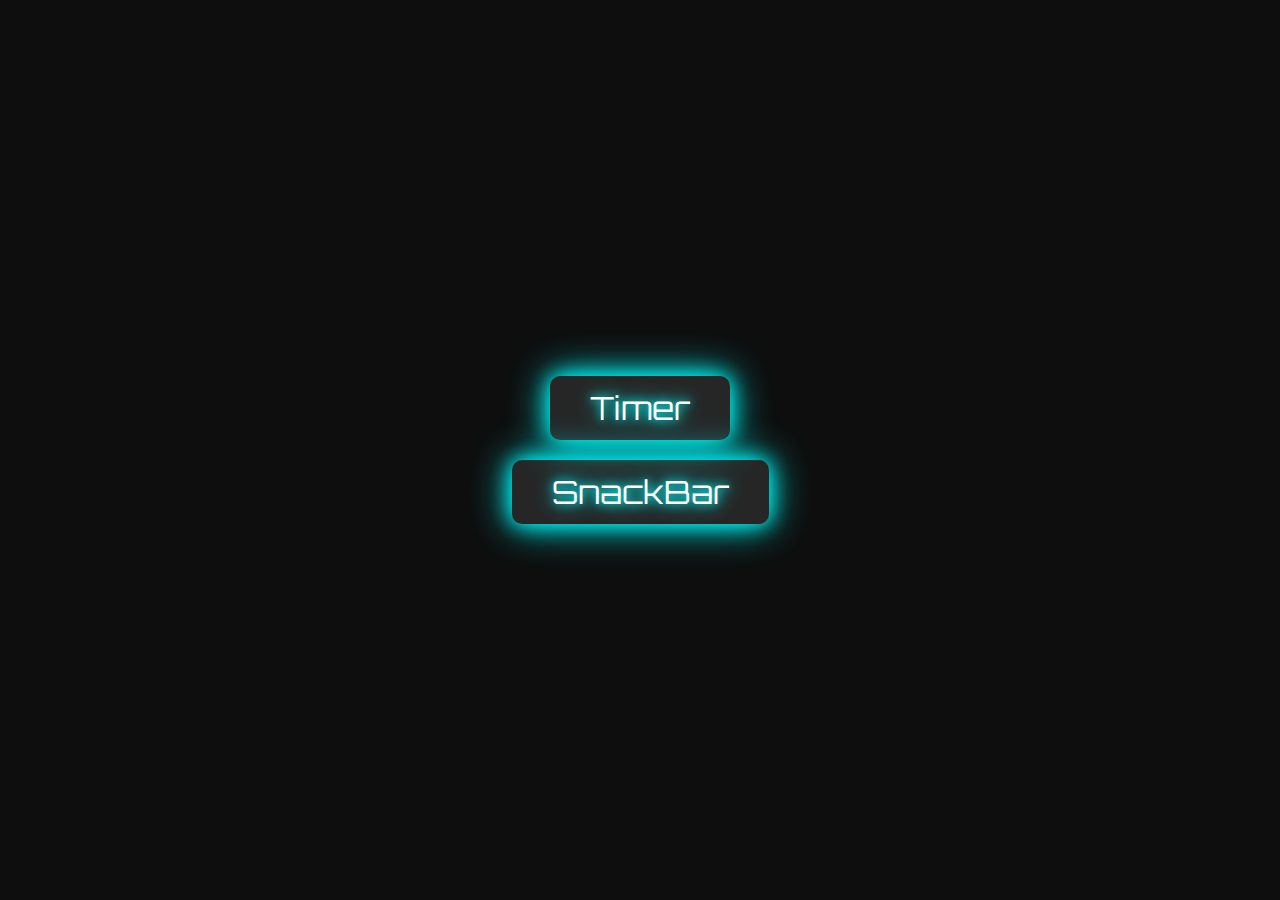
<file: src/index.html>
<!DOCTYPE html>
<html lang="en">
  <head>
    <meta charset="UTF-8" />
    <link rel="icon" type="image/svg+xml" href="/favicon.svg" />
    <meta name="viewport" content="width=device-width, initial-scale=1.0" />
    <title>Vanilla App Template</title>
    <link href="https://fonts.googleapis.com/css2?family=Orbitron:wght@400;700&display=swap" rel="stylesheet">
    <link rel="stylesheet" href="./css/styles.css" />
  </head>
  <body>
<a href="./1-timer.html">Timer</a>
<a href="./2-snackbar.html">SnackBar</a>
  </body>
</html>
</file>
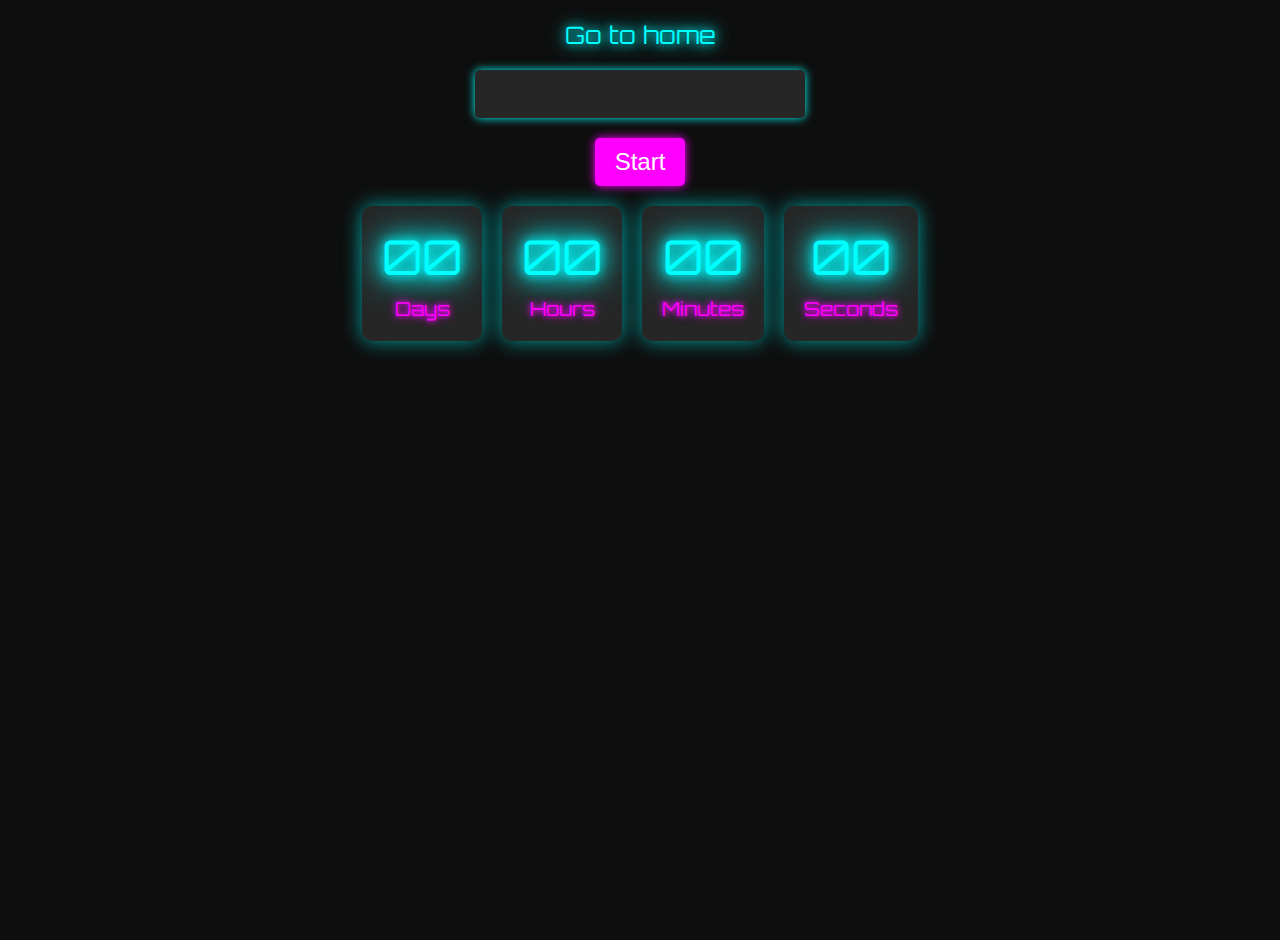
<file: src/1-timer.html>
<!DOCTYPE html>
<html lang="en">
  <head>
    <meta charset="UTF-8" />
    <meta http-equiv="X-UA-Compatible" content="IE=edge" />
    <meta name="viewport" content="width=device-width, initial-scale=1.0" />
        <link href="https://fonts.googleapis.com/css2?family=Orbitron:wght@400;700&display=swap" rel="stylesheet">
        <link rel="stylesheet" href="./css/timer.css" />
    <script type="module" src="./js/1-timer.js"></script>
    <title>1-Timer</title>
  </head>
  <body>
    <section>
      <a href="./index.html">Go to home</a>
    </section>
    <input type="text" id="datetime-picker" />
    <button type="button" data-start>Start</button>
    
    <div class="timer">
      <div class="field">
        <span class="value" data-days>00</span>
        <span class="label">Days</span>
      </div>
      <div class="field">
        <span class="value" data-hours>00</span>
        <span class="label">Hours</span>
      </div>
      <div class="field">
        <span class="value" data-minutes>00</span>
        <span class="label">Minutes</span>
      </div>
      <div class="field">
        <span class="value" data-seconds>00</span>
        <span class="label">Seconds</span>
      </div>
    </div>
  </body>
</html>
</file>
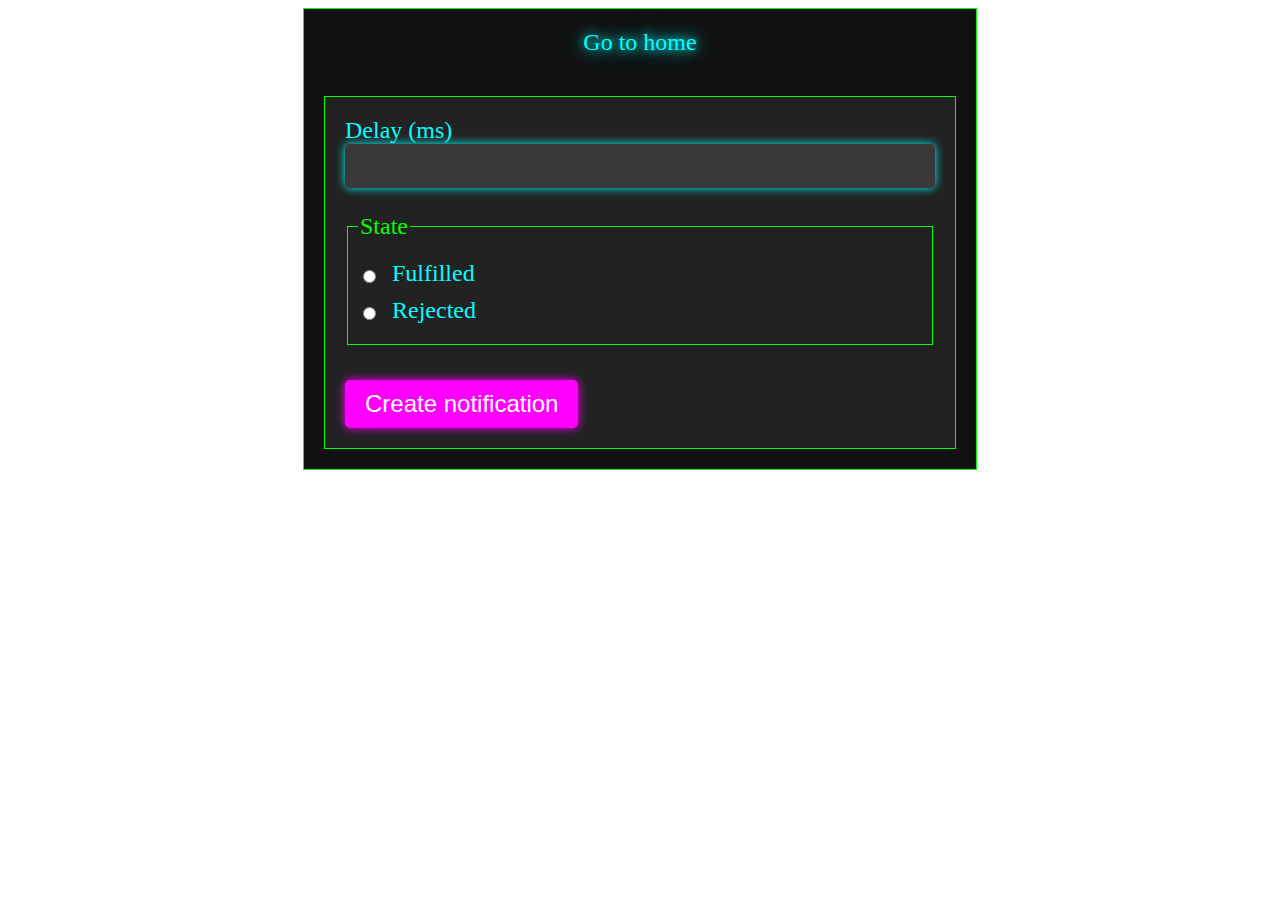
<file: src/2-snackbar.html>
<!DOCTYPE html>
<html lang="en">
  <head>
    <meta charset="UTF-8" />
    <meta http-equiv="X-UA-Compatible" content="IE=edge" />
    <meta name="viewport" content="width=device-width, initial-scale=1.0" />
    <script type="module" src="./js/2-snackbar.js"></script>
      <link href="https://fonts.googleapis.com/css2?family=Orbitron:wght@400;700&display=swap" rel="stylesheet">
      <link rel="stylesheet" href="./css/snackbar.css" />
    <title>Page 3</title>
  </head>
  <body>
    <section>
      <a href="./index.html">Go to home</a>
      <form class="form">
        <label>
          Delay (ms)
          <input type="number" name="delay" required />
        </label>
      
        <fieldset>
          <legend>State</legend>
          <label>
            <input type="radio" name="state" value="fulfilled" required />
            Fulfilled
          </label>
          <label>
            <input type="radio" name="state" value="rejected" required />
            Rejected
          </label>
        </fieldset>
      
        <button type="submit">Create notification</button>
      </form>
    </section>
  </body>
</html>
</file>
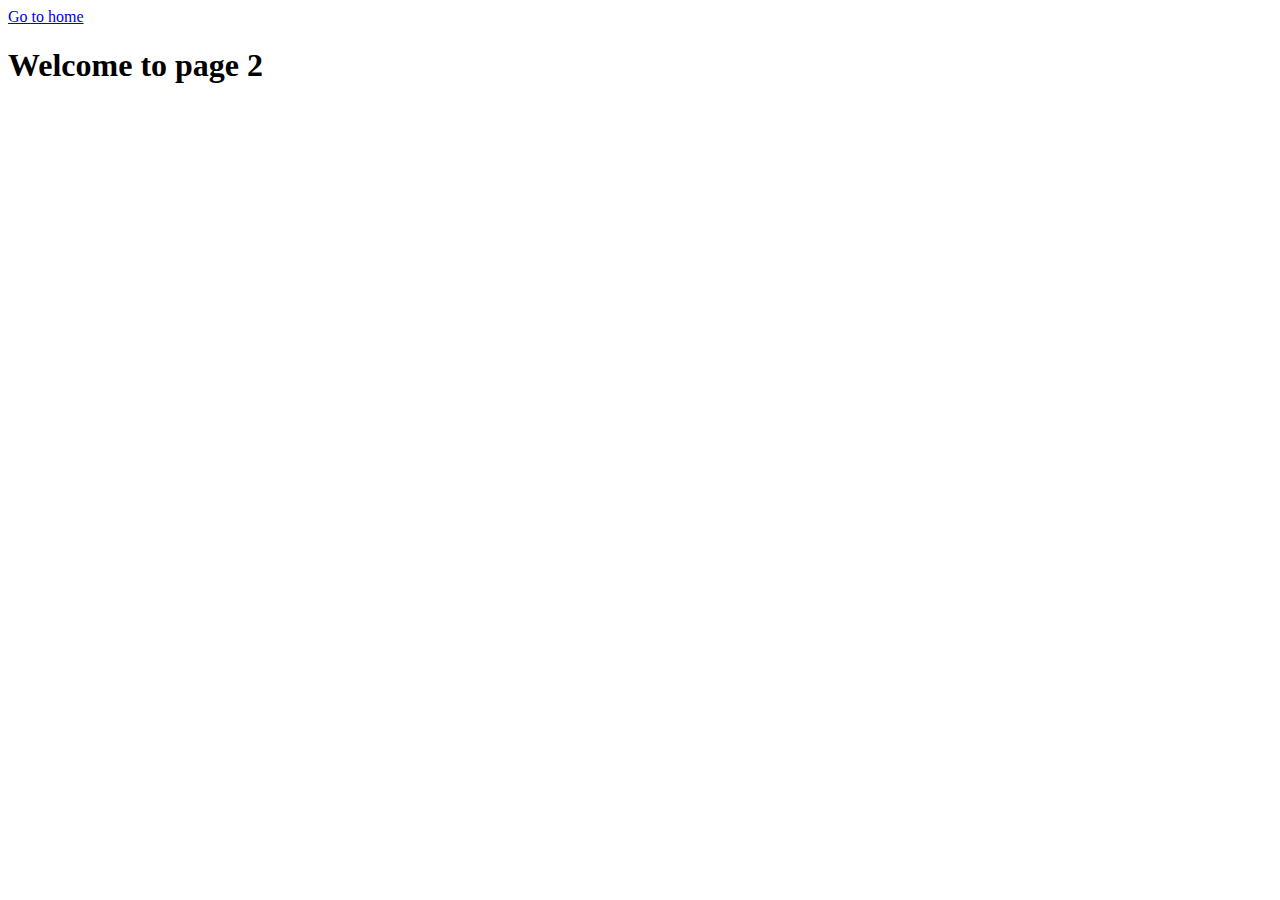
<file: src/page-2.html>
<!DOCTYPE html>
<html lang="en">
  <head>
    <meta charset="UTF-8" />
    <meta http-equiv="X-UA-Compatible" content="IE=edge" />
    <meta name="viewport" content="width=device-width, initial-scale=1.0" />
    <title>Page 2</title>
  </head>
  <body>
    <section>
      <a href="./index.html">Go to home</a>
      <h1>Welcome to page 2</h1>
    </section>
  </body>
</html>
</file>
<file: src/css/timer.css>
body {
       background-color: #0e0e0e;
       font-family: 'Orbitron', sans-serif;
       color: #ffffff;
       display: flex;
       flex-direction: column;
       align-items: center;
       height: 100vh;
       margin: 0;
       padding: 20px;
   }

   section {
       margin-bottom: 20px;
   }

   a {
       color: #0ff;
       text-decoration: none;
       font-size: 1.5rem;
       text-shadow: 0 0 10px #0ff, 0 0 20px #0ff;
       transition: color 0.3s ease, text-shadow 0.3s ease;
   }

   a:hover {
       color: #ff00ff;
       text-shadow: 0 0 10px #ff00ff, 0 0 20px #ff00ff;
   }
  

   #datetime-picker {
       background: rgba(255, 255, 255, 0.1);
       border: none;
       color: #0ff;
       padding: 10px;
       font-size: 1.5rem;
       margin-bottom: 20px;
       text-align: center;
       border-radius: 5px;
       box-shadow: 0 0 10px #0ff;
   }

   #datetime-picker:focus {
       outline: none;
       box-shadow: 0 0 10px #ff00ff;
   }

   button[data-start] {
       background-color: #ff00ff;
       color: #ffffff;
       border: none;
       padding: 10px 20px;
       font-size: 1.5rem;
       cursor: pointer;
       transition: background-color 0.3s ease, box-shadow 0.3s ease;
       box-shadow: 0 0 10px #ff00ff;
       border-radius: 5px;
       margin-bottom: 20px;
   }

   button[data-start]:hover {
       background-color: #0ff;
       box-shadow: 0 0 10px #0ff;
   }
   button[data-start].disabled {
       background-color: #3e7182;
       box-shadow: none;
       cursor: not-allowed;
   }

   .timer {
       display: flex;
       gap: 20px;
   }

   .field {
       display: flex;
       flex-direction: column;
       align-items: center;
       background: rgba(255, 255, 255, 0.1);
       padding: 20px;
       border-radius: 10px;
       box-shadow: 0 0 20px rgba(0, 255, 255, 0.6);
   }

   .value {
       font-size: 3rem;
       color: #0ff;
       text-shadow: 0 0 10px #0ff, 0 0 20px #0ff, 0 0 30px #0ff, 0 0 40px #0ff;
   }

   .label {
       font-size: 1.2rem;
       margin-top: 10px;
       color: #ff00ff;
       text-shadow: 0 0 5px #ff00ff, 0 0 10px #ff00ff;
   }
</file>
<file: src/css/snackbar.css>
section {
    padding: 20px;
    background-color: #111;
    border: 1px solid #00ff00;
    margin-bottom: 20px;
    margin-left: auto;
    margin-right: auto;
    width: 50%;
    /* Ширина секции (половина экрана) */
    display: flex;
    flex-direction: column;
    align-items: center;
}

a {
    color: #0ff;
    text-decoration: none;
    font-size: 1.5rem;
    text-shadow: 0 0 10px #0ff, 0 0 20px #0ff;
    transition: color 0.3s ease, text-shadow 0.3s ease;
    margin-bottom: 20px;
}

a:hover {
    color: #ff00ff;
    text-shadow: 0 0 10px #ff00ff, 0 0 20px #ff00ff;
}

.form {
    border: 1px solid #00ff00;
    padding: 20px;
    background-color: #222;
    width: 100%;
    /* Ширина формы (половина экрана) */
    box-sizing: border-box;
    /* Учитываем padding и border внутри ширины */
    margin-top: 20px;
    /* Отступ сверху */
}

form label {
    display: block;
    margin-bottom: 10px;
    color: #0ff;
    font-size: 1.5rem;
}

form input[type="number"] {
    padding: 8px;
    width: calc(100% - 16px);
    /* Ширина input с учетом padding */
    margin-bottom: 15px;
    background-color: rgba(255, 255, 255, 0.1);
    color: #0ff;
    border: none;
    border-radius: 5px;
    font-size: 1.5rem;
    text-align: center;
    box-shadow: 0 0 10px #0ff;
}

form input[type="number"]:focus {
    outline: none;
    box-shadow: 0 0 10px #ff00ff;
}

form fieldset {
    border: 1px solid #00ff00;
    padding: 10px;
    margin-bottom: 15px;
}

form legend {
    color: #00ff00;
    font-size: 1.5rem;
    margin-bottom: 10px;
}

form input[type="radio"] {
    margin-right: 10px;
    vertical-align: middle;
}

form button[type="submit"] {
    display: inline-block;
    padding: 10px 20px;
    background-color: #ff00ff;
    color: #ffffff;
    font-size: 1.5rem;
    border: none;
    cursor: pointer;
    transition: background-color 0.3s ease, box-shadow 0.3s ease;
    border-radius: 5px;
    margin-top: 20px;
    box-shadow: 0 0 10px #ff00ff;
}

form button[type="submit"]:hover {
    background-color: #0ff;
    box-shadow: 0 0 10px #0ff;
}
</file>
<file: src/css/styles.css>
/**
  |============================
  | include css partials with
  | default @import url()
  |============================
*/
/* @import url('./reset.css');
@import url('./vite-promo.css');
@import url('./header.css'); */

:root {
  font-family: Inter, Avenir, Helvetica, Arial, sans-serif;
  font-size: 16px;
  line-height: 24px;
  font-weight: 400;

  color: #242424;
  background-color: rgba(255, 255, 255, 0.87);

  font-synthesis: none;
  text-rendering: optimizeLegibility;
  -webkit-font-smoothing: antialiased;
  -moz-osx-font-smoothing: grayscale;
  -webkit-text-size-adjust: 100%;
}
 body {
   background-color: #0e0e0e;
   font-family: 'Orbitron', sans-serif;
   display: flex;
   justify-content: center;
   align-items: center;
   height: 100vh;
   margin: 0;
   flex-direction: column;
   gap: 20px;
 }

 a {
   color: #ffffff;
   text-decoration: none;
   font-size: 2rem;
   padding: 20px 40px;
   border-radius: 10px;
   box-shadow: 0 0 20px #0ff, 0 0 40px #0ff;
   background-color: rgba(255, 255, 255, 0.1);
   transition: background-color 0.3s ease, box-shadow 0.3s ease, color 0.3s ease;
   text-shadow: 0 0 10px #0ff, 0 0 20px #0ff;
   display: flex;
   justify-content: center;
   align-items: center;
 }

 a:hover {
   background-color: #0ff;
   box-shadow: 0 0 20px #ff00ff, 0 0 40px #ff00ff;
   color: #0e0e0e;
 }
</file>
